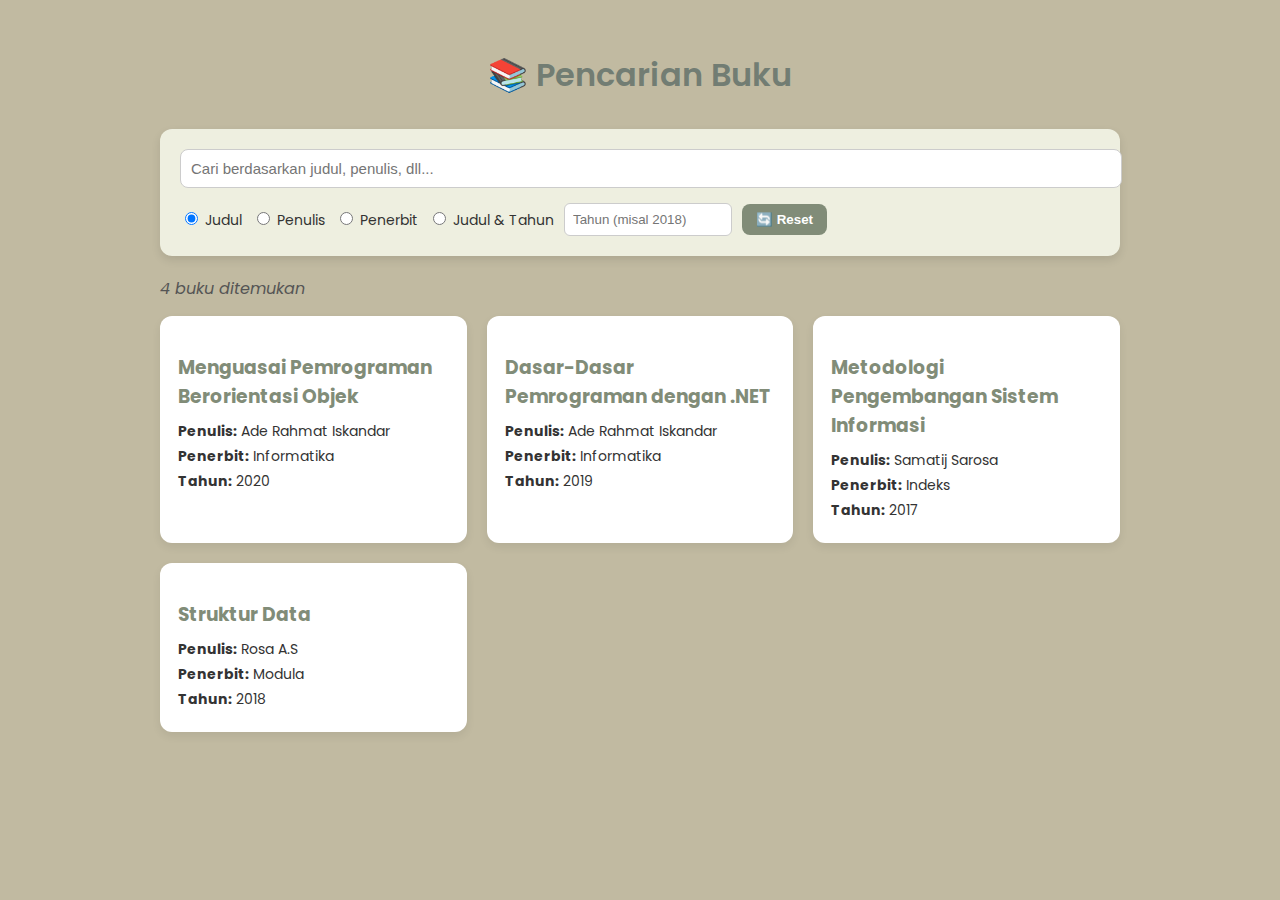
<file: index.html>
<!DOCTYPE html>
<html lang="id">
<head>
  <meta charset="UTF-8">
  <title>Pencarian Buku Modern</title>
  <link rel="stylesheet" href="style.css">
  <link href="https://fonts.googleapis.com/css2?family=Poppins:wght@400;600&display=swap" rel="stylesheet">
</head>
<body>

  <div class="container">
    <h1>📚 Pencarian Buku</h1>

    <div class="search-panel">
      <input type="text" id="searchInput" placeholder="Cari berdasarkan judul, penulis, dll..." />
      <div class="filter-options">
        <label><input type="radio" name="filter" value="title" checked> Judul</label>
        <label><input type="radio" name="filter" value="author"> Penulis</label>
        <label><input type="radio" name="filter" value="publisher"> Penerbit</label>
        <label><input type="radio" name="filter" value="titleYear"> Judul & Tahun</label>
        <input type="number" id="yearInput" placeholder="Tahun (misal 2018)" min="1900" max="2100">
        <button id="resetBtn">🔄 Reset</button>
      </div>
    </div>

    <div id="resultCount" class="info-text"></div>
    <div id="noResult" class="info-text hidden">⚠ Tidak ada buku ditemukan.</div>

    <div class="books-container" id="booksContainer"></div>
  </div>

  <script>
    const books = [
      { title: "Menguasai Pemrograman Berorientasi Objek", author: "Ade Rahmat Iskandar", publisher: "Informatika", year: "2020" },
      { title: "Dasar-Dasar Pemrograman dengan .NET", author: "Ade Rahmat Iskandar", publisher: "Informatika", year: "2019" },
      { title: "Metodologi Pengembangan Sistem Informasi", author: "Samatij Sarosa", publisher: "Indeks", year: "2017" },
      { title: "Struktur Data", author: "Rosa A.S", publisher: "Modula", year: "2018" }
    ];

    const searchInput = document.getElementById("searchInput");
    const yearInput = document.getElementById("yearInput");
    const resultCount = document.getElementById("resultCount");
    const noResult = document.getElementById("noResult");
    const booksContainer = document.getElementById("booksContainer");
    const resetBtn = document.getElementById("resetBtn");

    function displayBooks(filteredBooks) {
      booksContainer.innerHTML = "";
      noResult.classList.add("hidden");

      if (filteredBooks.length === 0) {
        resultCount.textContent = "";
        noResult.classList.remove("hidden");
        return;
      }

      resultCount.textContent = `${filteredBooks.length} buku ditemukan`;

      filteredBooks.forEach(book => {
        const div = document.createElement("div");
        div.className = "book-card";
        div.innerHTML = `
          <h3>${book.title}</h3>
          <p><strong>Penulis:</strong> ${book.author}</p>
          <p><strong>Penerbit:</strong> ${book.publisher}</p>
          <p><strong>Tahun:</strong> ${book.year}</p>
        `;
        booksContainer.appendChild(div);
      });
    }

    function filterBooks() {
      const keyword = searchInput.value.toLowerCase();
      const selected = document.querySelector('input[name="filter"]:checked').value;
      const year = yearInput.value;
      let result = [];

      if (selected === "title") {
        result = books.filter(b => b.title.toLowerCase().includes(keyword));
      } else if (selected === "author") {
        result = books.filter(b => b.author.toLowerCase().includes(keyword));
      } else if (selected === "publisher") {
        result = books.filter(b => b.publisher.toLowerCase().includes(keyword));
      } else if (selected === "titleYear") {
        result = books.filter(b =>
          b.title.toLowerCase().includes(keyword) && b.year === year
        );
      }

      displayBooks(result);
    }

    function resetFilter() {
      searchInput.value = "";
      yearInput.value = "";
      document.querySelector('input[value="title"]').checked = true;
      displayBooks(books);
      resultCount.textContent = "";
      noResult.classList.add("hidden");
    }

    // Initial view
    displayBooks(books);

    // Event listeners
    searchInput.addEventListener("input", filterBooks);
    yearInput.addEventListener("input", filterBooks);
    document.querySelectorAll('input[name="filter"]').forEach(r => r.addEventListener("change", filterBooks));
    resetBtn.addEventListener("click", resetFilter);
  </script>

</body>
</html>
</file>
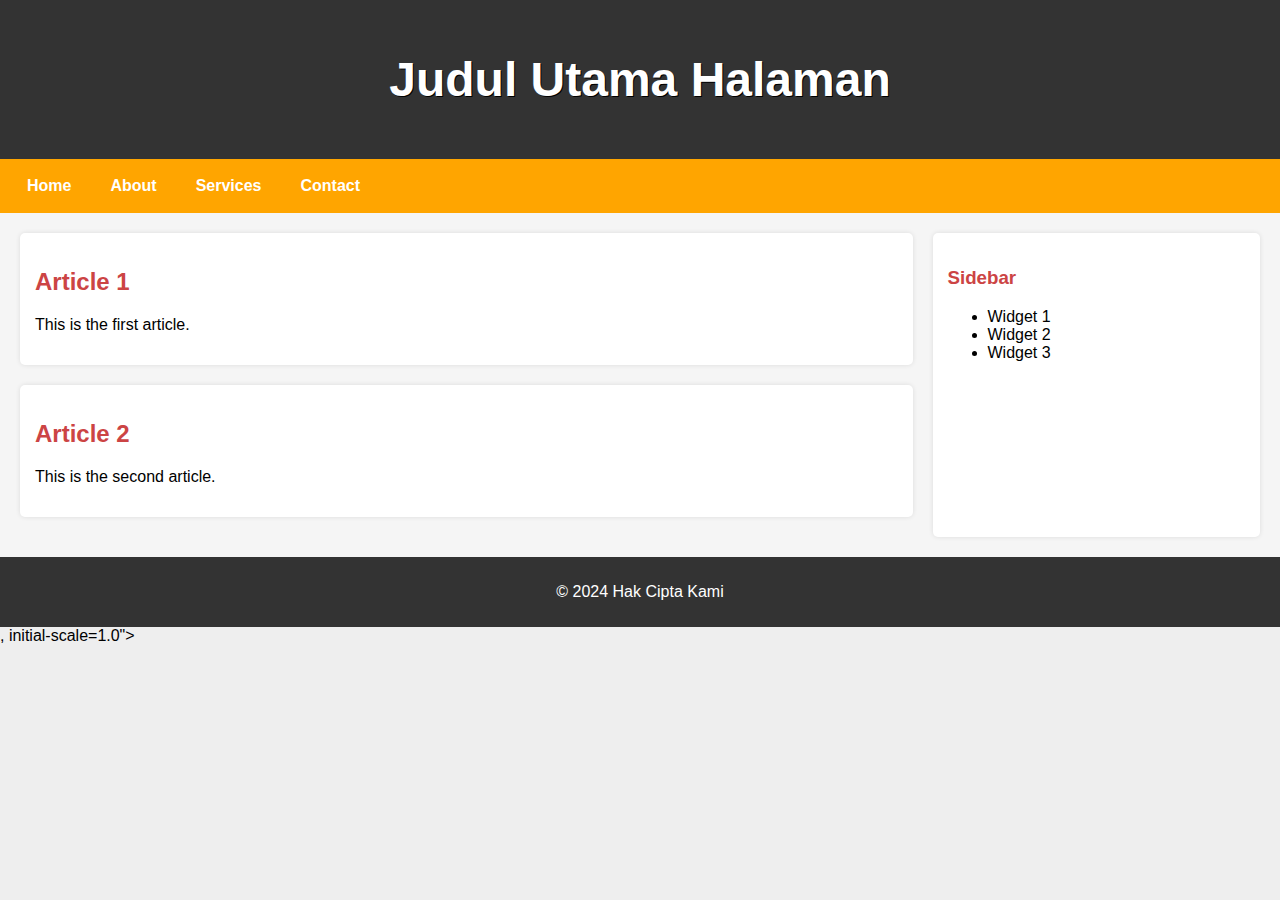
<file: emia.html>
<!DOCTYPE html>
<html lang="en">
<head>
    <meta charset="UTF-8">
    <meta name="viewport" content="width=<!DOCTYPE html>
    <html lang="id">
    <head>
      <meta charset="UTF-8">
      <title>Judul Utama Halaman</title>
      <link rel="stylesheet" href="emia.css">
    </head>
    <body>
    
      <div class="header">
        <h1>Judul Utama Halaman</h1>
      </div>
    
      <div class="navbar">
        <ul>
          <li><a href="#">Home</a></li>
          <li><a href="#">About</a></li>
          <li><a href="#">Services</a></li>
          <li><a href="#">Contact</a></li>
        </ul>
      </div>
    
      <div class="container">
        <div class="content">
          <div class="article">
            <h2>Article 1</h2>
            <p>This is the first article.</p>
          </div>
          <div class="article">
            <h2>Article 2</h2>
            <p>This is the second article.</p>
          </div>
        </div>
    
        <div class="sidebar">
          <h3>Sidebar</h3>
          <ul>
            <li>Widget 1</li>
            <li>Widget 2</li>
            <li>Widget 3</li>
          </ul>
        </div>
      </div>
    
      <div class="footer">
        <p>&copy; 2024 Hak Cipta Kami</p>
      </div>
    
    </body>
    </html>, initial-scale=1.0">
    <title>Document</title>
</head>
<body>
    
</body>
</html>
</file>
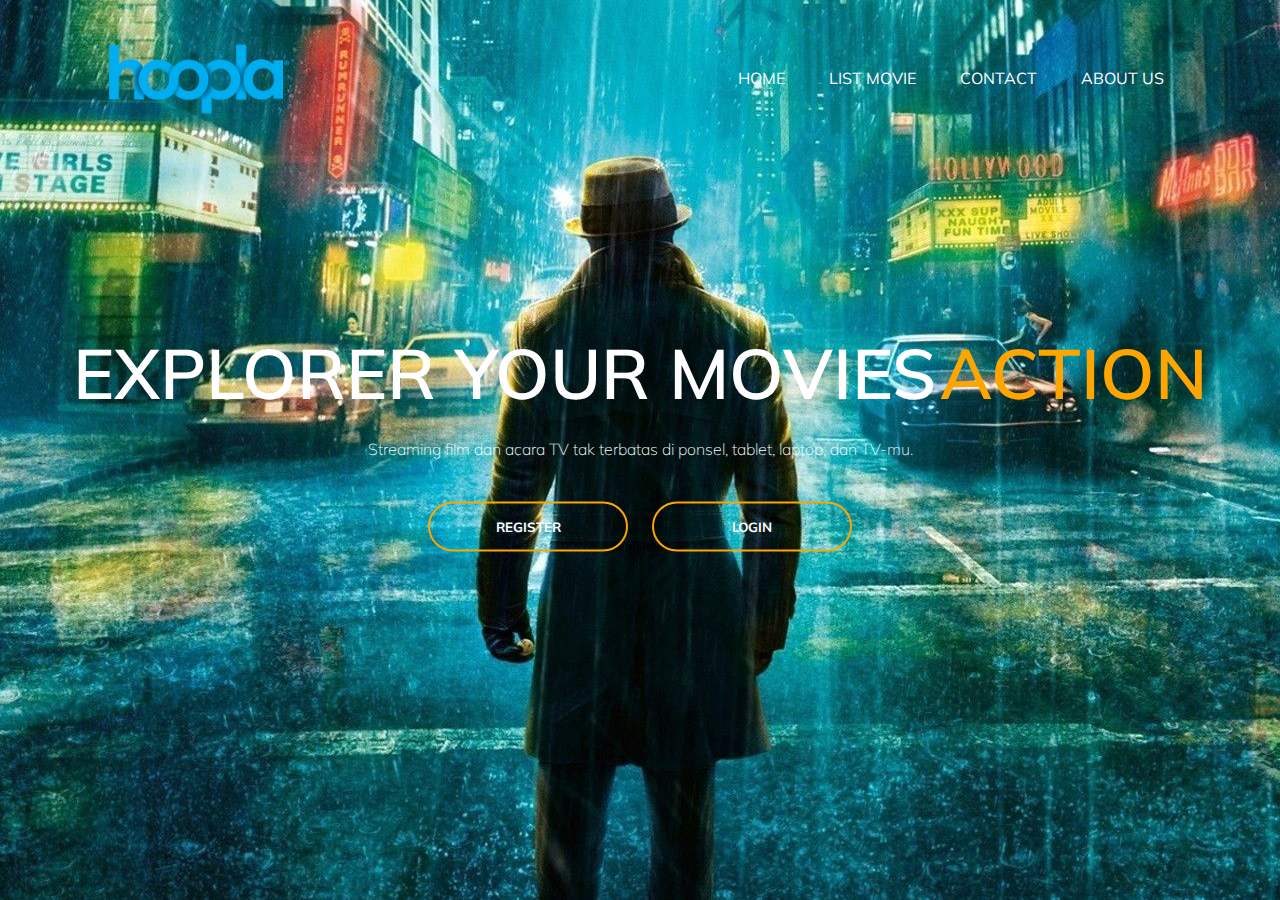
<file: Pertemuan10Emia/emia.html>
<!DOCTYPE html>
<html lang="en">

<head>
    <meta charset="UTF-8">
    <meta http-equiv="X-UA-Compatible" content="IE=edge">
    <meta name="viewport" content="width=device-width, initial-scale=1.0">
    <link rel="preconnect" href="https://fonts.gstatic.com">
    <link href="https://fonts.googleapis.com/css2?family=Mulish:wght@300;900&display=swap" rel="stylesheet">
    <link href='https://unpkg.com/boxicons@2.1.1/css/boxicons.min.css' rel='stylesheet'>
    <link rel="stylesheet" href="emia.css">
    <title>Hoopla Movie</title>
</head>

<body>
    <div class="banner">
        <div class="navbar">
            <img src="img.png" alt="" class="logo">
            <ul>
                <li><a href="#">Home</a></li>
                <li><a href="#">List Movie</a></li>
                <li><a href="#">Contact</a></li>
                <li><a href="#">About Us</a></li>
            </ul>
        </div>

        <div class="content">

            <span class="text pertama-text">EXPLORER YOUR MOVIES</span>
            <span class="text kedua-text">ACTION</span>

            <p>Streaming film dan acara TV tak terbatas di ponsel, tablet, laptop, dan TV-mu.</p>
            <div>
                <button class="signup-btn" type="button">
                    <span class="cover"></span>REGISTER</button>
                <button class="login-btn" type="button">
                    <span class="cover"></span>LOGIN</button>
            </div>
        </div>
    </div>

    <script src="emia.js"></script>
</body>

</html>
</file>
<file: style.css>
body {
  margin: 0;
  font-family: 'Poppins', sans-serif;
  background: linear-gradient(to bottom right, #C1BAA1);
  color: #333;
}

.container {
  max-width: 960px;
  margin: auto;
  padding: 30px;
}

h1 {
  text-align: center;
  font-weight: 600;
  color: #727D73;
  margin-bottom: 30px;
}

.search-panel {
  background-color: #EEEFE0;
  padding: 20px;
  border-radius: 12px;
  box-shadow: 0 4px 10px rgba(0,0,0,0.1);
  margin-bottom: 20px;
}

.search-panel input[type="text"] {
  width: 100%;
  padding: 10px;
  font-size: 15px;
  margin-bottom: 15px;
  border: 1px solid #ccc;
  border-radius: 8px;
}

.filter-options {
  display: flex;
  flex-wrap: wrap;
  gap: 10px;
  align-items: center;
}

.filter-options label {
  font-size: 14px;
}

.filter-options input[type="number"] {
  padding: 8px;
  border-radius: 6px;
  border: 1px solid #ccc;
  width: 150px;
}

button {
  background-color: #818C78;
  color: white;
  border: none;
  border-radius: 8px;
  padding: 8px 14px;
  cursor: pointer;
  font-weight: 600;
}

button:hover {
  background-color: #818C78;
}

.books-container {
  display: grid;
  grid-template-columns: repeat(auto-fill, minmax(240px, 1fr));
  gap: 20px;
}

.book-card {
  background-color: white;
  padding: 18px;
  border-radius: 12px;
  box-shadow: 0 4px 10px rgba(0,0,0,0.07);
  transition: transform 0.2s ease;
}

.book-card:hover {
  transform: translateY(-5px);
}

.book-card h3 {
  color: #818C78;
  margin-bottom: 10px;
}

.book-card p {
  font-size: 14px;
  margin: 4px 0;
}

.info-text {
  margin-bottom: 15px;
  font-style: italic;
  color: #555;
}

.hidden {
  display: none;
}
</file>
<file: emia.css>
body {
    margin: 0;
    font-family: Arial, sans-serif;
    background: #eee;
  }
  
  .header {
    background-color: #333;
    color: white;
    padding: 20px;
    text-align: center;
    font-size: 24px;
    font-weight: bold;
    text-shadow: 1px 1px #000;
  }
  
  .navbar {
    background-color: orange;
    padding: 10px 0;
  }
  
  .navbar ul {
    list-style: none;
    margin: 0;
    padding: 0;
    display: flex;
  }
  
  .navbar li {
    margin-left: 15px;
  }
  
  .navbar a {
    color: white;
    text-decoration: none;
    font-weight: bold;
    padding: 8px 12px;
    display: block;
  }
  
  .container {
    display: flex;
    padding: 20px;
    background-color: #f5f5f5;
  }
  
  .content {
    flex: 3;
  }
  
  .article {
    background-color: white;
    padding: 15px;
    margin-bottom: 20px;
    box-shadow: 0 0 5px rgba(0,0,0,0.1);
    border-radius: 5px;
  }
  
  .article h2 {
    color: #c44;
  }
  
  .sidebar {
    flex: 1;
    background-color: white;
    margin-left: 20px;
    padding: 15px;
    box-shadow: 0 0 5px rgba(0,0,0,0.1);
    border-radius: 5px;
  }
  
  .sidebar h3 {
    color: #c44;
  }
  
  .footer {
    background-color: #333;
    color: white;
    text-align: center;
    padding: 10px;
  }
</file>
<file: Pertemuan10Emia/emia.css>
/* HEADER */

* {
  margin: 0;
  padding: 0;
  font-family: "Mulish", sans-serif;
}

.banner {
  width: 100%;
  height: 100vh;
  background-image: background-image: url('./img/img/background.jpg');linear-gradient(rgba(0, 0, 0, 0.75), rgba(0, 0, 0, 0.75)),
  background-size: cover;
  background-position: center;
  background-image: url('./img/background.jpg');

}


.navbar {
  width: 85%;
  margin: auto;
  padding: 35px 0;
  display: flex;
  align-items: center;
  justify-content: space-between;
}

.logo {
  width: 200px;
  cursor: pointer;
}

.navbar ul li {
  list-style: none;
  display: inline-block;
  margin: 0 20px;
  position: relative;
}

.navbar ul li a {
  text-decoration: none;
  color: #fff;
  text-transform: uppercase;
}

.navbar ul li::after {
  content: "";
  height: 3px;
  width: 0;
  background: #009688;
  position: absolute;
  left: 0;
  bottom: -10px;
  transition: 0.5s;
}

.navbar ul li:hover::after {
  width: 100%;
}

.content {
  width: 100%;
  position: absolute;
  top: 50%;
  transform: translateY(-50%);
  text-align: center;
  color: #fff;
}

.content .text {
  position: relative;
  color: orange;
  font-size: 70px;
  font-weight: 600;
}

.content .text.pertama-text {

  color: #FFF;
}

.text.kedua-text:before {
  content: "";
  position: absolute;
  font-weight: 600;
  top: 0;
  left: 0;
  animation: animate 5s steps(12) infinite;
}

.content p {
  margin: 20px auto;
  font-weight: 100;
  line-height: 25px;
}

.login-btn {
  width: 200px;
  padding: 15px 0;
  text-align: center;
  margin: 20px 10px;
  border-radius: 25px;
  font-weight: bold;
  border: 2px solid orange;
  background: transparent;
  color: white;
  cursor: pointer;
  position: relative;
  overflow: hidden;
}

.signup-btn {
  width: 200px;
  padding: 15px 0;
  text-align: center;
  margin: 20px 10px;
  border-radius: 25px;
  font-weight: bold;
  border: 2px solid orange;
  background: transparent;
  color: white;
  cursor: pointer;
  position: relative;
  overflow: hidden;
}

.cover {
  background: orange;
  height: 100%;
  width: 0%;
  border-radius: 25px;
  position: absolute;
  left: 0;
  bottom: 0;
  z-index: -1;
  transition: 0.5s;
}

button:hover span {
  width: 100%;
}

button:hover {
  border: none;
}
</file>
